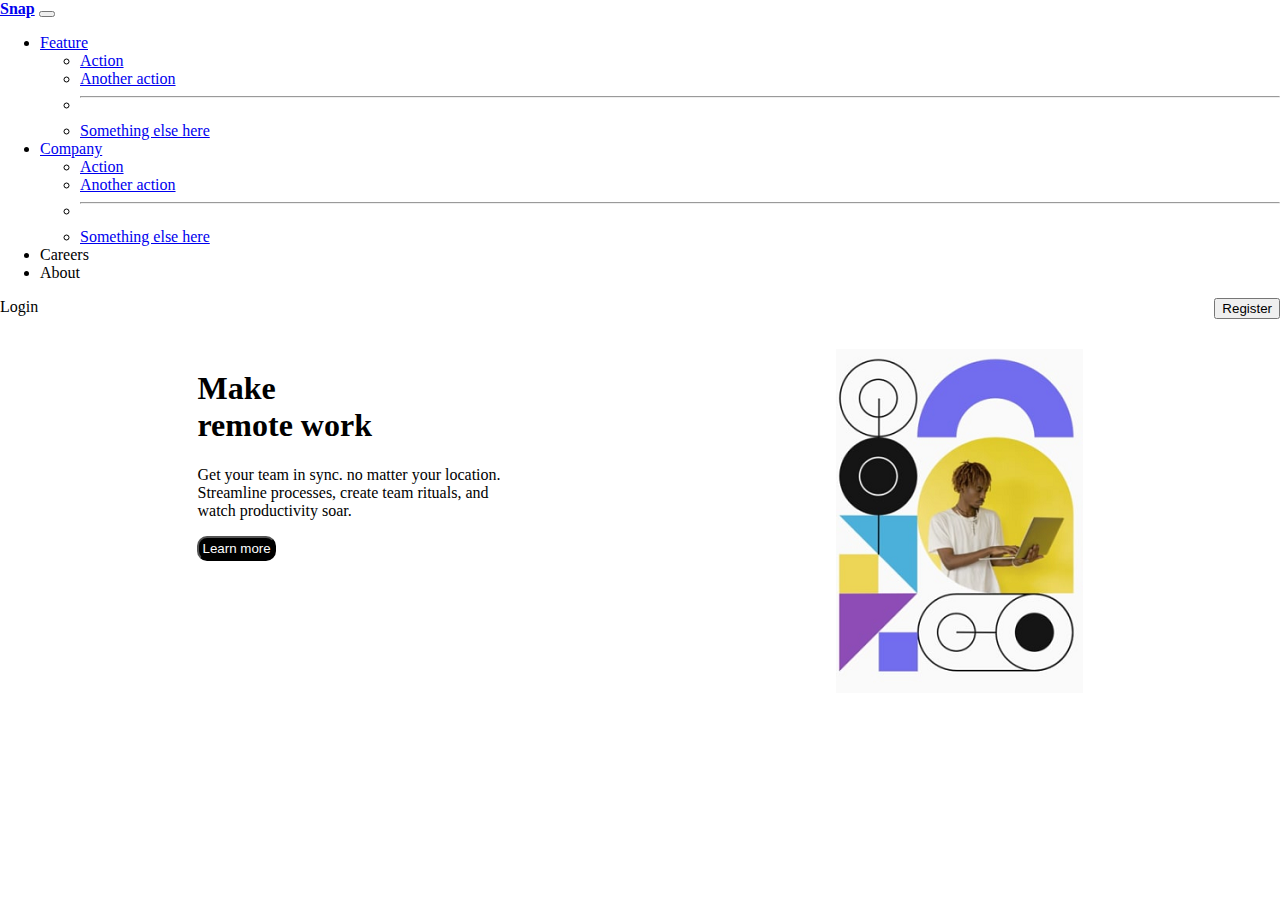
<file: index.html>
<!DOCTYPE html>
<html lang="en">
<head>
    <meta charset="UTF-8">
    <meta http-equiv="X-UA-Compatible" content="IE=edge">
    <meta name="viewport" content="width=device-width, initial-scale=1.0">
    <title>Class Work</title>
    <!-- CSS only -->
<link href="https://cdn.jsdelivr.net/npm/bootstrap@5.2.0/dist/css/bootstrap.min.css" rel="stylesheet" integrity="sha384-gH2yIJqKdNHPEq0n4Mqa/HGKIhSkIHeL5AyhkYV8i59U5AR6csBvApHHNl/vI1Bx" crossorigin="anonymous">
<link rel="stylesheet" href="./style.css">
</head>
<body>
    <nav class="navbar navbar-expand-lg bg-light">
        <div class="container-fluid">
          <a class="navbar-brand" href="#"><b>Snap</b></a>
          <button class="navbar-toggler" type="button" data-bs-toggle="collapse" data-bs-target="#navbarSupportedContent" aria-controls="navbarSupportedContent" aria-expanded="false" aria-label="Toggle navigation">
            <span class="navbar-toggler-icon"></span>
          </button>
          <div class="collapse navbar-collapse" id="navbarSupportedContent">
            <ul class="navbar-nav me-auto mb-2 mb-lg-0">
             
                
              <li class="nav-item dropdown">
                <a class="nav-link dropdown-toggle" href="#" role="button" data-bs-toggle="dropdown" aria-expanded="false">
                  Feature
                </a>
                <ul class="dropdown-menu">
                  <li><a class="dropdown-item" href="#">Action</a></li>
                  <li><a class="dropdown-item" href="#">Another action</a></li>
                  <li><hr class="dropdown-divider"></li>
                  <li><a class="dropdown-item" href="#">Something else here</a></li>
                </ul>
              </li>
              <li class="nav-item dropdown">
                <a class="nav-link dropdown-toggle" href="#" role="button" data-bs-toggle="dropdown" aria-expanded="false">
                  Company
                </a>
                <ul class="dropdown-menu">
                  <li><a class="dropdown-item" href="#">Action</a></li>
                  <li><a class="dropdown-item" href="#">Another action</a></li>
                  <li><hr class="dropdown-divider"></li>
                  <li><a class="dropdown-item" href="#">Something else here</a></li>
                </ul>
              </li>
              <li class="nav-item">
                <a class="nav-link disabled">Careers</a>
              </li>
              <li class="nav-item">
                <a class="nav-link disabled">About</a>
              </li>
            </ul>
            <form class="d-flex" role="search">
                <a class="nav-link-login">Login</a>
              <button class="btn btn-outline-success" type="submit">Register</button>
            </form>
          </div>
        </div>
      </nav>
        <div class="mid-container">
            <div class="left-container">
                <h1><b>Make <br> remote work</b> </h1>
                <p>Get your team in sync. no matter your location. <br> Streamline processes, create team rituals, and <br> watch productivity soar.</p>
                <button class="btnlearn"> Learn more</button>
            </div>
            <div class="pix">
                <img src="./classwork.png" alt="picture">
            </div>
        </div>
    </div>
    <!-- JavaScript Bundle with Popper -->
<script src="https://cdn.jsdelivr.net/npm/bootstrap@5.2.0/dist/js/bootstrap.bundle.min.js" integrity="sha384-A3rJD856KowSb7dwlZdYEkO39Gagi7vIsF0jrRAoQmDKKtQBHUuLZ9AsSv4jD4Xa" crossorigin="anonymous"></script>
</body>
</html>
</file>
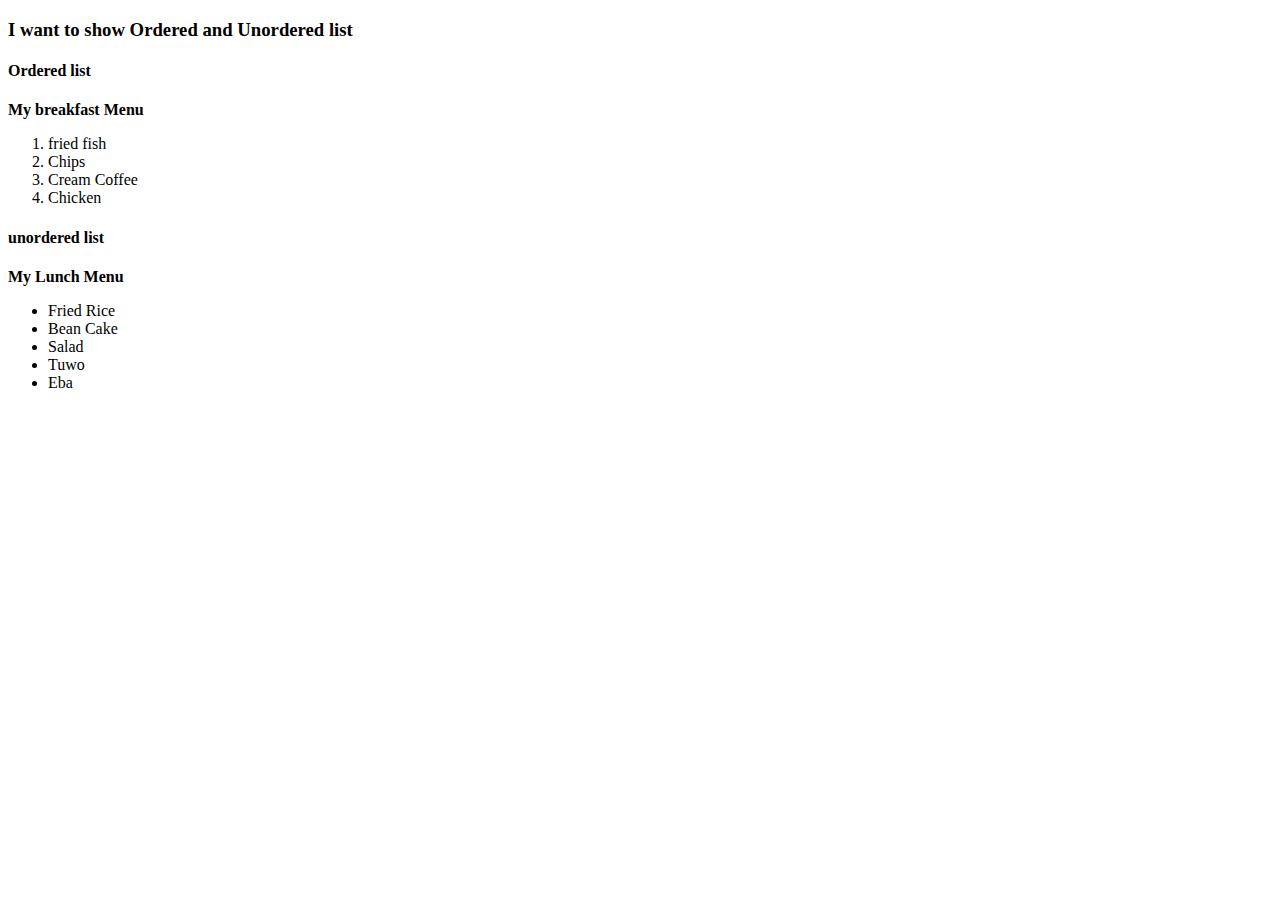
<file: week-one-assignment/3/index.html>
<!DOCTYPE html>
<html lang="en">
<head>
    <meta charset="UTF-8">
    <meta http-equiv="X-UA-Compatible" content="IE=edge">
    <meta name="viewport" content="width=device-width, initial-scale=1.0">
    <title>Document</title>
</head>
<body>
    <section>
        <h3>I want to show Ordered and Unordered list</h3>
    </section>
    <div>
        <h4>Ordered list</h4>
        <strong>My breakfast Menu</strong>
        <ol>
            <li>fried fish</li>
            <li>Chips</li>
            <li>Cream Coffee</li>
            <li>Chicken</li>
        </ol>
        <h4>unordered list</h4>
        <strong>My Lunch Menu</strong>
        <ul>
            <li>Fried Rice</li>
            <li>Bean Cake</li>
            <li>Salad</li>
            <li>Tuwo</li>
            <li>Eba</li>
        </ul>
    </div>
</body>
</html>
</file>
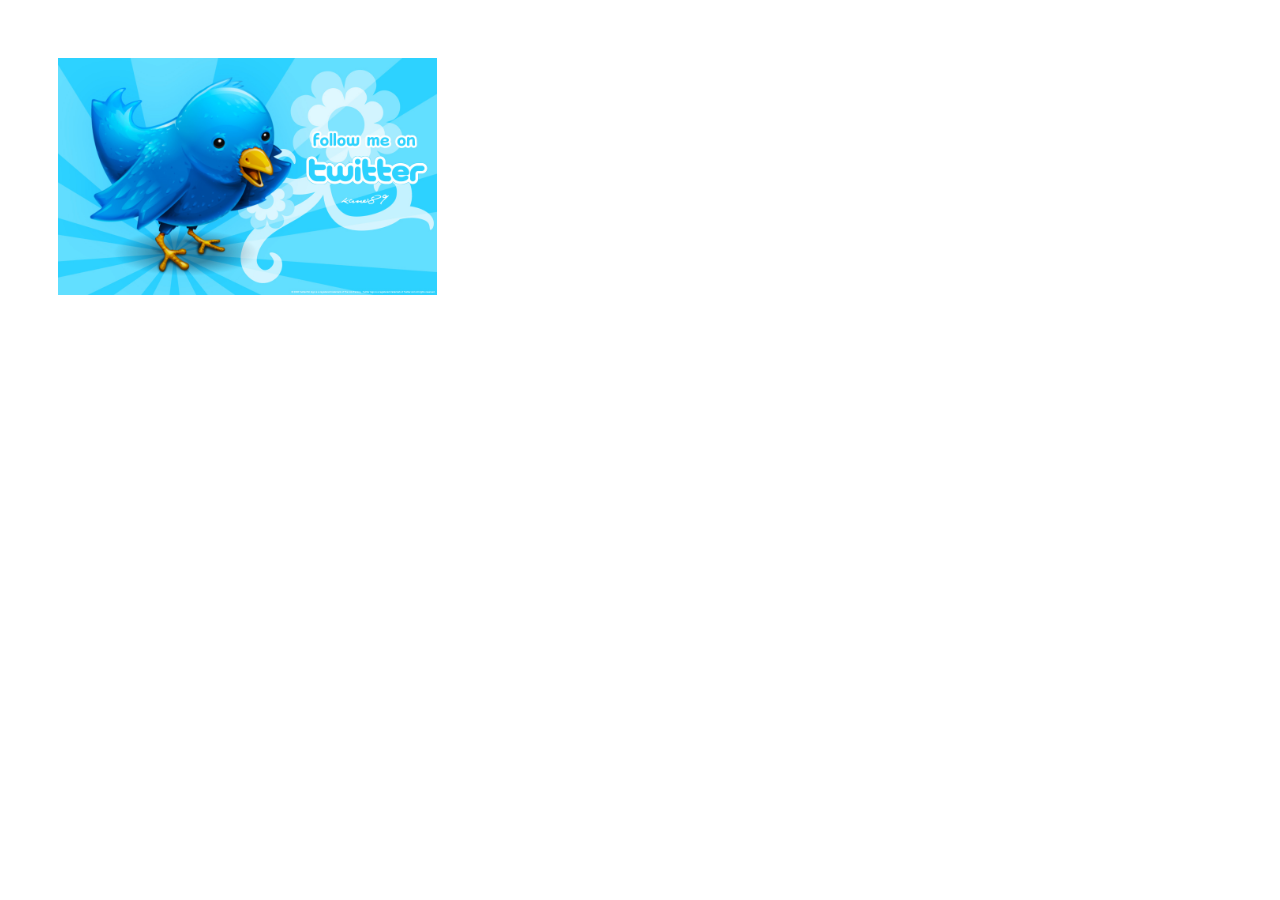
<file: week-one-assignment/4/index.html>
<!DOCTYPE html>
<html lang="en">
<head>
    <meta charset="UTF-8">
    <meta http-equiv="X-UA-Compatible" content="IE=edge">
    <meta name="viewport" content="width=device-width, initial-scale=1.0">
    <title>Document</title>
</head>
<body>
    <div>
        <img src="./bird.jpg" alt="bird" style="width:30%; margin: 50px;">
    </div>
</body>
</html>
</file>
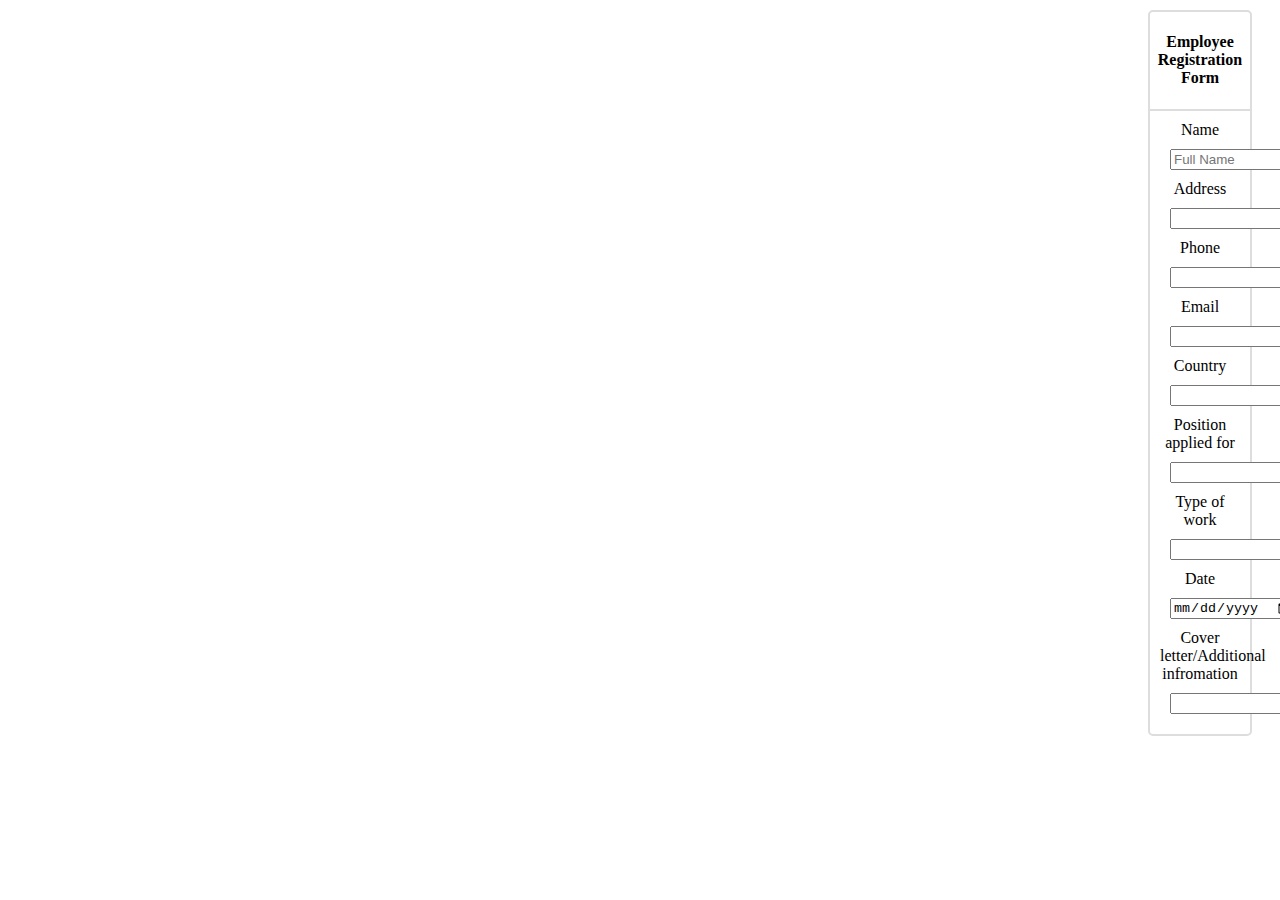
<file: week-one-assignment/6/employee_registration/index.html>
<!DOCTYPE html>
<html lang="en">
<head>
    <meta charset="UTF-8">
    <meta http-equiv="X-UA-Compatible" content="IE=edge">
    <meta name="viewport" content="width=device-width, initial-scale=1.0">
    <title>Document</title>
</head>
<link rel="stylesheet" href="./style.css">
<body>
    <div>
        
        <form action="">

            <h4>Employee Registration Form</h4>
            <hr color="#dddddd">
            <div>
                <label for="name">Name</label>
                <input type="text" class="name" placeholder="Full Name">
                <label for="address">Address</label>
                <input type="text" class="address">
                <label for="phone">Phone</label>
                <input type="text" class="phone" >
                <label for="email">Email</label>
                <input type="text" class="email">
                <label for="country">Country</label>
                <input type="drop-down" class="country">
                <label for="position">Position applied for</label>
                <input type="text" class="position" >
                <label for="work-type">Type of work</label>
                <input type="text" class="work-type" >
                <label for="date">Date</label>
                <input type="date" class="date" >
                <label for="message">Cover letter/Additional infromation</label>
                <input type="text" class="message" >
            </div>

        </form>

    </div>
    
</body>
</html>
</file>
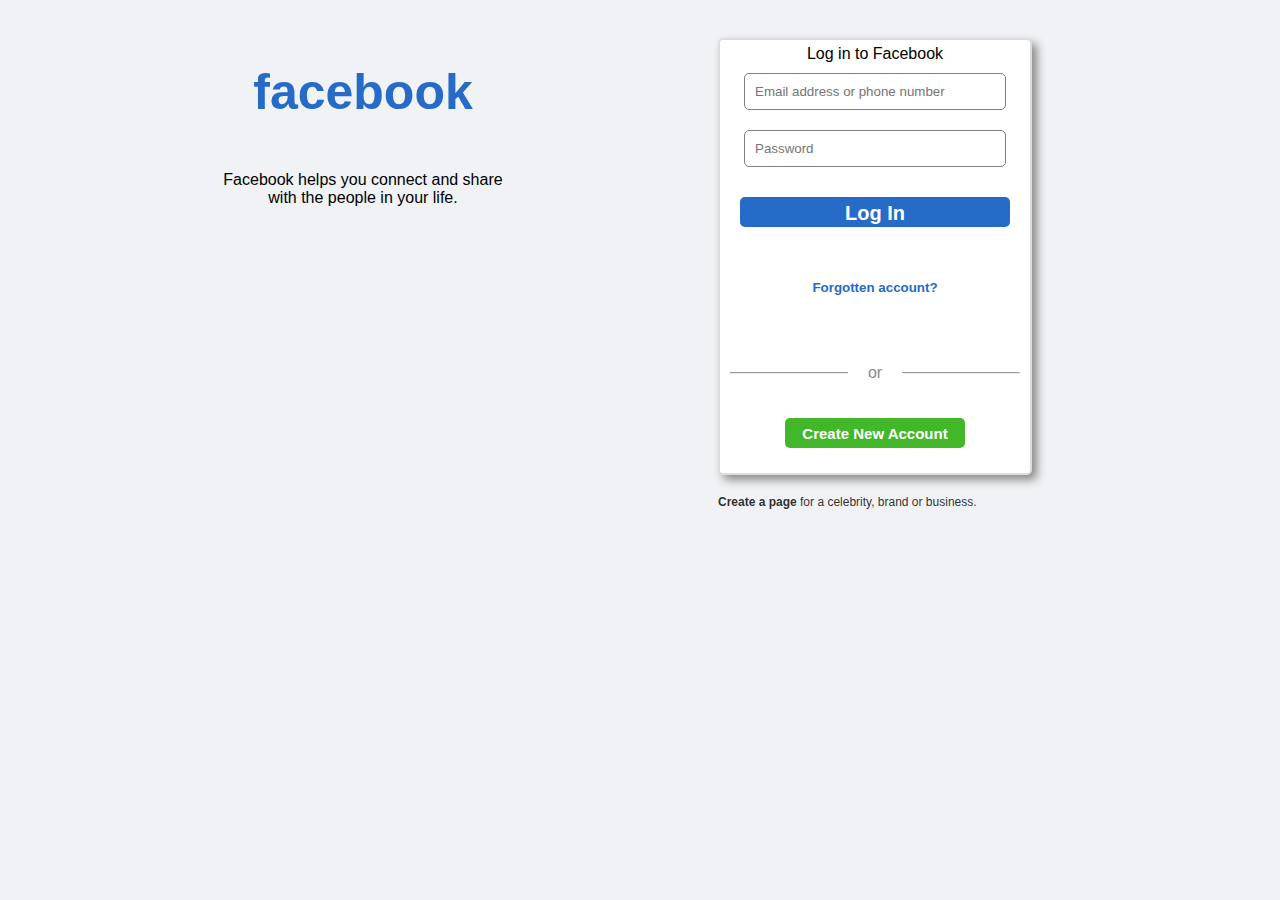
<file: facebook_sign_in_assignment/facebook_login/login.html>
<!DOCTYPE html>
<html lang="en">
<head>
    <meta charset="UTF-8">
    <meta http-equiv="X-UA-Compatible" content="IE=edge">
    <meta name="viewport" content="width=device-width, initial-scale=1.0">
    <title>Document</title>
    <link rel="stylesheet" href="./facestyle.css">
</head>
<body>
    <div class="main">
    <div class="container">
        <p><h3> facebook</h3>Facebook helps you connect and share <br>with the people in your life.</p>
        
    </div>
    <section>
        <form>
            <caption>Log in to Facebook</caption>
            <input type="text" class="email" placeholder="Email address or phone number">
            <input type="text" class="password" placeholder="Password">
            <button class="login">Log In</button>
            <button class="forgot"><b> Forgotten account? </b></button>
            <div class="rule">
                <div class="hr1">
                    <hr>
                </div>

                <p class="or">or</p>
            
            </div>
            <button class="new"> Create New Account</button>
            
        </form>

        <footer><b>Create a page</b> for a celebrity, brand or business.</footer>

    </section>
    </div>
</body>
</html>
</file>
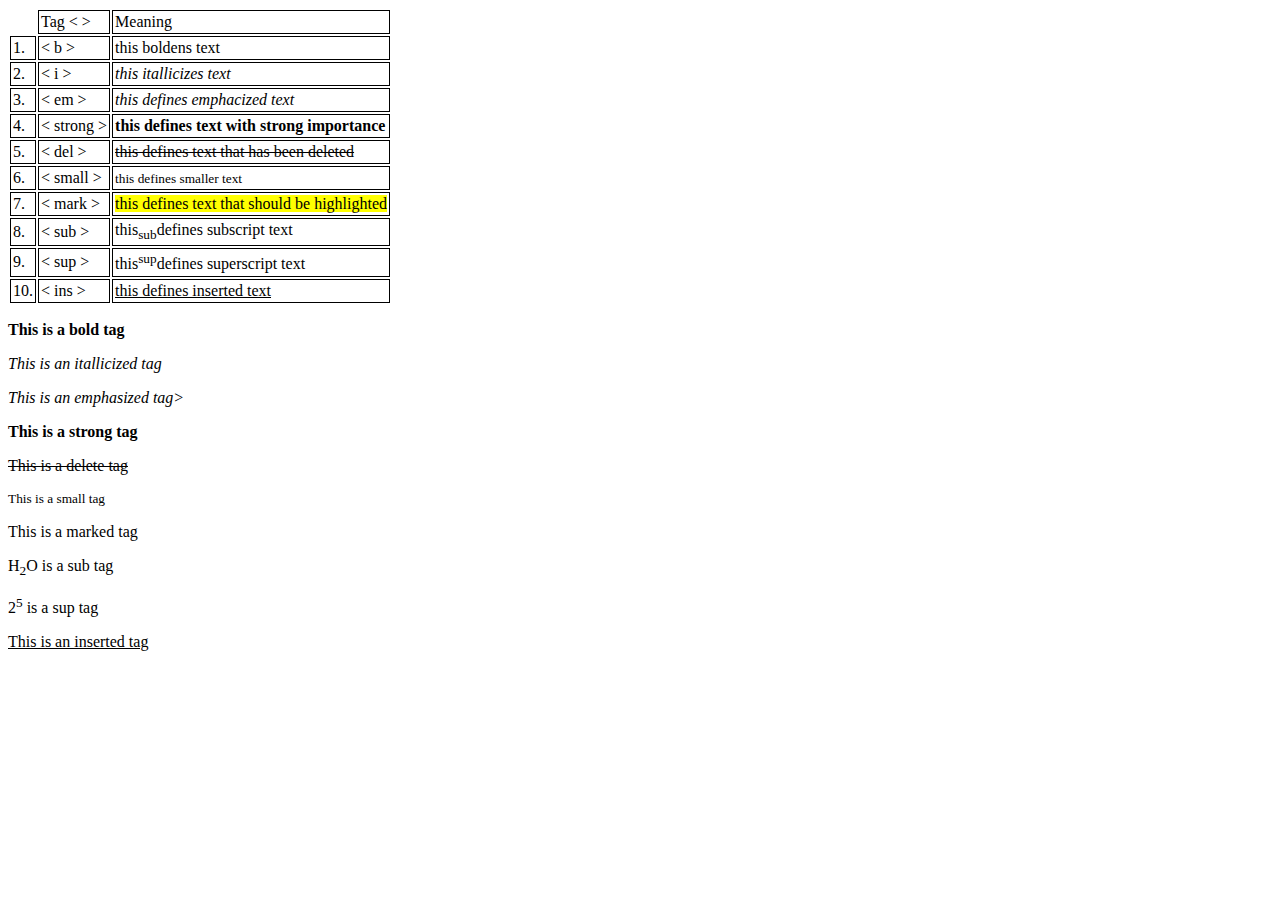
<file: week-one-assignment/1/table.html>
<!DOCTYPE html>
<html lang="en">
<head>
    <meta charset="UTF-8">
    <meta http-equiv="X-UA-Compatible" content="IE=edge">
    <meta name="viewport" content="width=device-width, initial-scale=1.0">
    <title>Text Formatting Tags</title>
</head>
<style>
    td{
            padding: 2px;
            border: 1px solid black;
        }
</style>
<body>
    <div>
        <table>
            <thead>
                <tr>
                    <th>
                        <td>Tag < ></td>
                        <td>Meaning</td>
                    </th>
                </tr>
            </thead>
            <tbody>
                <tr>
                    <td>1.</td>
                    <td> < b > </td>
                    <td>this boldens text</td>
                </tr>
                <tr>
                    <td>2.</td>
                    <td> < i ></i></td>
                    <td><i>this itallicizes text</i></td>
                </tr>
                <tr>
                    <td>3.</td>
                    <td>< em ></td>
                    <td><em>this defines emphacized text</em></td>
                </tr>
                <tr>
                    <td>4.</td>
                    <td>< strong ></td>
                    <td><strong>this defines text with strong importance</strong></td>
                </tr>
                <tr>
                    <td>5.</td>
                    <td>< del ></td>
                    <td><del>this defines text that has been deleted</del></td>
                </tr>
                <tr>
                    <td>6.</td>
                    <td>< small ></td>
                    <td><small>this defines smaller text</small></td>
                </tr>
                <tr>
                    <td>7.</td>
                    <td>< mark ></td>
                    <td><mark>this defines text that should be highlighted</mark></td>
                </tr>
                <tr>
                    <td>8.</td>
                    <td>< sub ></td>
                    <td>this<sub>sub</sub>defines subscript text</td>
                </tr>
                <tr>
                    <td>9.</td>
                    <td>< sup ></td>
                    <td>this<sup>sup</sup>defines superscript text</td>
                </tr>
                <tr>
                    <td>10.</td>
                    <td>< ins ></td>
                    <td><ins>this defines inserted text</ins></td>
                </tr>
            </tbody>
            </tr>
        </table>
    </div>
        <p><b>This is a bold tag </b></p>
        <p><i>This is an itallicized tag</i></p>
        <p><em>This is an emphasized  tag></em></p>
        <strong><p>This is a strong tag</p></strong>
        <del><p>This is a delete tag</p></del>
        <small><p>This is a small tag</p></small>
        <mark><p>This is a marked tag</p></mark>
        <p>H<sub>2</sub>O is a sub tag</p>
        <p>2<sup>5</sup> is a sup tag</p>
        <ins><p>This is an inserted tag</p></ins>
    </table>
</body>
</html>
</file>
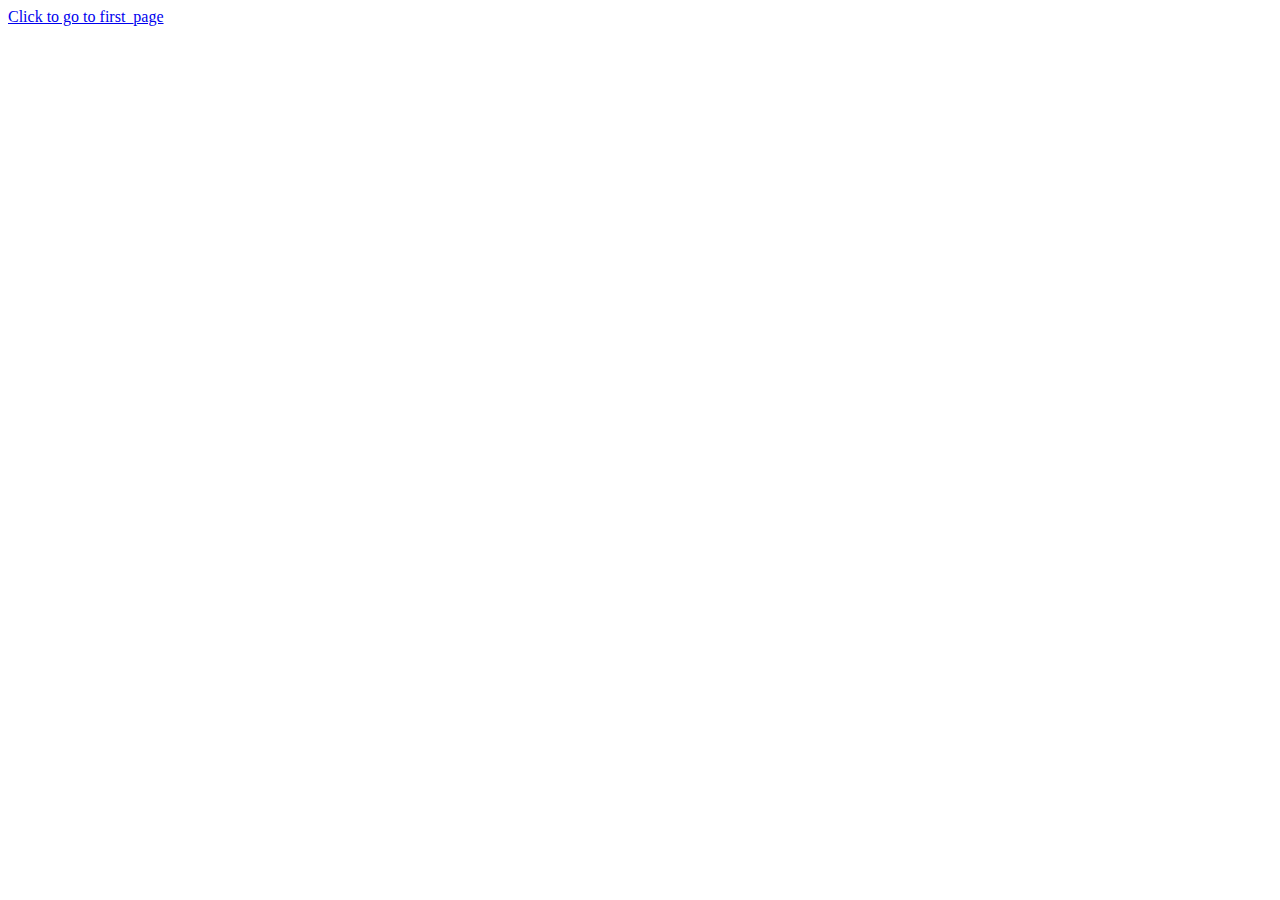
<file: week-one-assignment/5/another_page.html>
<!DOCTYPE html>
<html lang="en">
<head>
    <meta charset="UTF-8">
    <meta http-equiv="X-UA-Compatible" content="IE=edge">
    <meta name="viewport" content="width=device-width, initial-scale=1.0">
    <title>Another Page</title>
</head>
<body>
    
    <a href="./first_page.html" title="This leads you to first_page.">Click to go to first_page</a>    
</body>
</html>
</file>
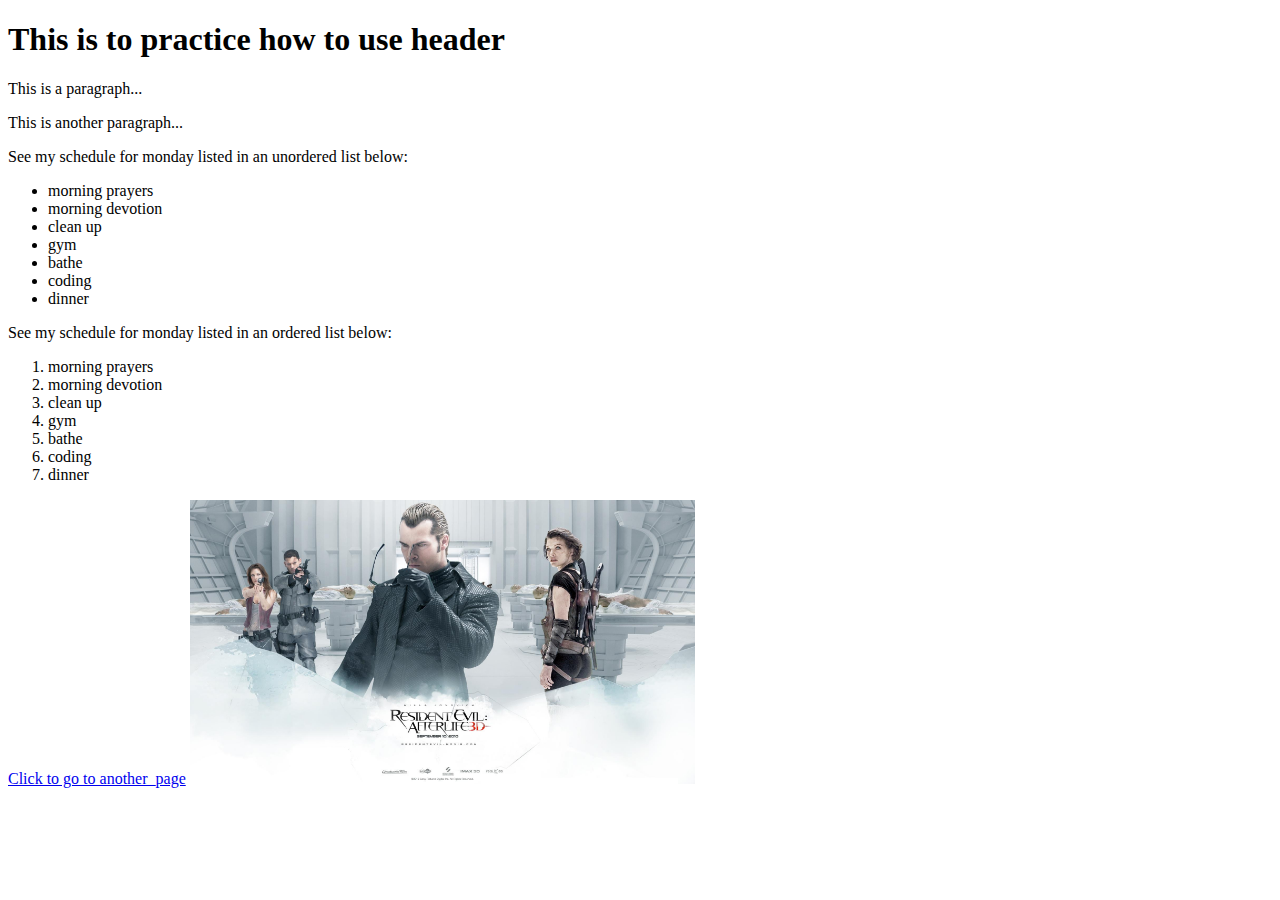
<file: week-one-assignment/5/first_page.html>
<!DOCTYPE html>
<html lang="en">
<head>
    <meta charset="UTF-8">
    <meta http-equiv="X-UA-Compatible" content="IE=edge">
    <meta name="viewport" content="width=device-width, initial-scale=1.0">
    <title>First Page</title>
</head>
<body>
    <h1>This is to practice how to use header</h1>    
    <p>
        This is a paragraph...
    </p>
    <p>
        This is another paragraph...
    </p>
    <p>See my schedule for monday listed in an unordered list below:</p>
    <ul>
        <li>morning prayers</li>
        <li>morning devotion</li>
        <li>clean up</li>
        <li>gym</li>
        <li>bathe</li>
        <li>coding</li>
        <li>dinner</li>
    </ul>
    <p>See my schedule for monday listed in an ordered list below:</p>
    <ol>
        <li>morning prayers</li>
        <li>morning devotion</li>
        <li>clean up</li>
        <li>gym</li>
        <li>bathe</li>
        <li>coding</li>
        <li>dinner</li>
    </ol>
    <a href="./another_page.html" title="This leads you to another page.">Click to go to another_page</a>
    <a href="./another_page.html"><img src="./920x1080_resident-evil-afterlife-poster.jpg" style="width: 40%;" alt="picture"></a>
</body>
</html>
</file>
<file: style.css>
body{
    margin: 0;
    padding: 0;
    box-sizing: border-box;
}
.btn btn-outline-success{
    margin: 20px;
}
.d-flex{
    display: flex;
    justify-content: space-between;
}
.nav-link-login{
    
    margin-right: 20px;
}
.mid-container{
    display: flex;
    justify-content: center;
    justify-content: space-around;
    margin: 20px;
    padding: 10px;
    
}
.btnlearn{
    background-color: #000;
    color: #fefefe;
    border-radius: 10px;
    padding: 3px;
}
</file>
<file: week-one-assignment/6/employee_registration/style.css>
form input{
    margin: 10px;
    justify-content: flex-end;
}
 form{
    width: 100px;
    margin: 10px; 
    text-align: center; 
    border: 2px solid #dddddd;
    border-radius: 5px;
 }

 div{
    margin:10px; 
    justify-items:flex-end;
 }
</file>
<file: facebook_sign_in_assignment/facebook_login/facestyle.css>
body{
    background-color: rgb(240, 242, 245);
    font-family: Verdana, Geneva, Tahoma, sans-serif;
    box-sizing: border-box;
}
.main{
    display: flex;
}

.container{
    margin: 30px, 5px;
    padding: 5px;
    width: 700px;
    height: 250px;
    text-align: center;
    justify-content: center;
    align-items: center;
    
}
.helps{
    margin-top: 1px;
}

h3{
    font-size: 50px;
    font-family: Verdana, Geneva, Tahoma, sans-serif;
    color: rgb(37, 107, 199);
    font-weight: bolder;
    
}
.helps{
    margin-top: 2px;
    font-size: 15px;
}

caption{
    padding: 20px;
    margin: 10px;
}
form{
    padding: 5px;
    margin-top: 30px;
    width: 300px;
    display: flex;
    flex-direction: column;
    align-items: center;
    border: 2px solid #ddd;
    border-radius: 5px;
    box-shadow: rgb(138, 137, 137) 5px 5px 10px;
    background-color: white;

}
.email{
    background-color: white;
    margin: 10px;
    padding: 10px;
    border-radius: 5px;
    width: 80%;
    color: #ddd;
    border: 1px solid gray;
}
.password{
    border-radius: 5px;
    margin: 10px;
    padding: 10px;
    width: 80%;
    color: #ddd;
    border: 1px solid gray;
}
.login{
    background-color: rgb(37, 107, 199);
    width: 90%;
    height: 30px;
    font-size: 20px;
    text-align: center;
    border: none;
    padding: 5px;
    font-weight: bold;
    border-radius: 5px;
    margin: 20px;
    color: white;
}
.forgot{
    color: rgb(37, 107, 199);
    text-decoration: none;
    margin: 30px;
    padding: 3px;
    background-color: white;
    border: none;

}
.rule{
    width: 50%;
    display: flex;
    align-items: center;
    justify-content: center;
}
.hr1{
    width: 290px;
    position:absolute;

}
.or{
    color: rgb(138, 137, 137);
    z-index: 9;
    border-radius: 30px;
    padding: 20px;
    background-color: white;
}
.new{
    padding: 5px;
    background-color: rgb(66, 183, 42); 
    width: 60%;   
    height: 30px;
    border-radius: 5px;
    color: white;
    border: none;
    text-align: center;
    font-size: 15px;
    font-weight: bold;
    margin-bottom: 20px;
}

footer{
    margin-top: 20px;
font-size: 12px;
color: rgba(20, 20, 20, .9000);
}
</file>
